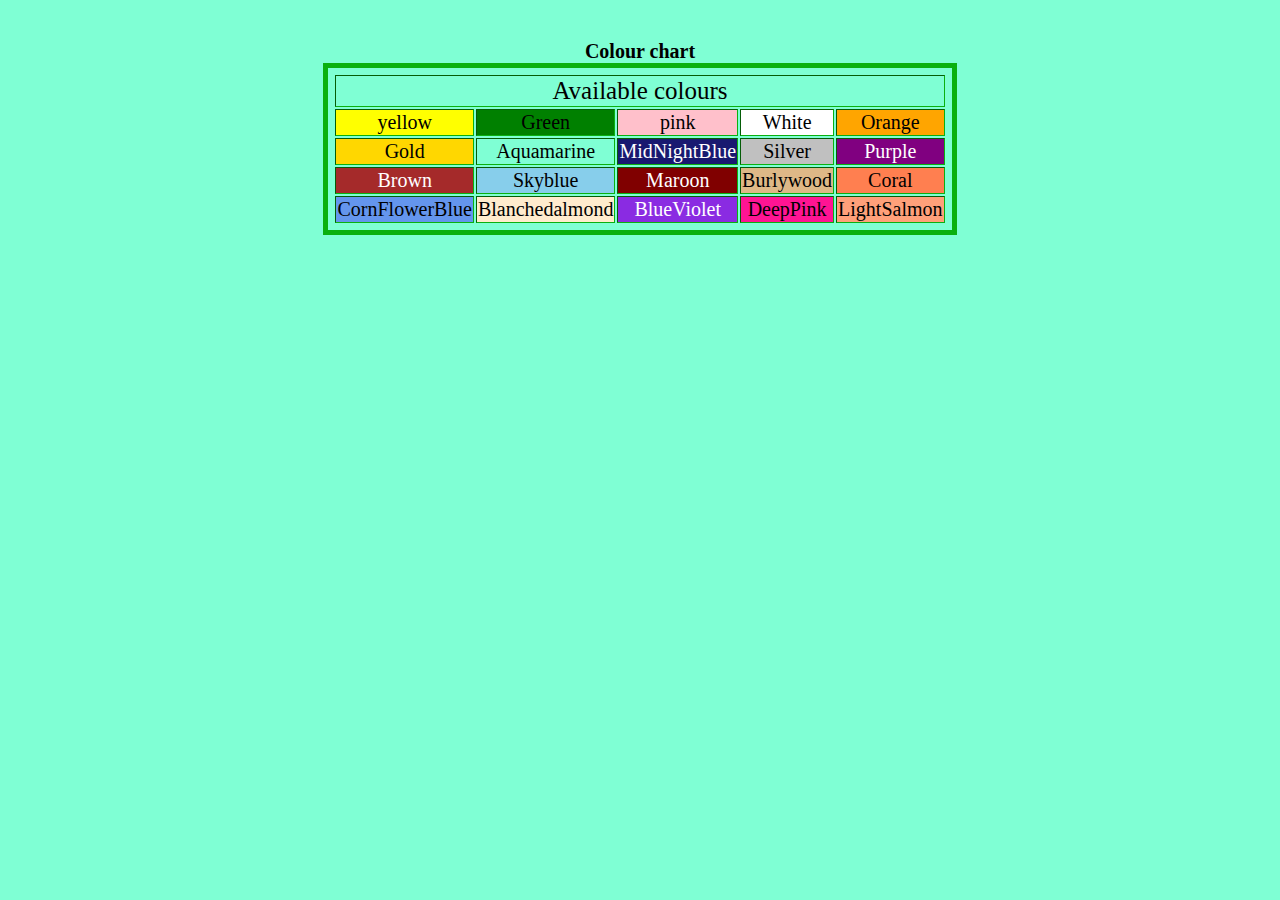
<file: Colour chart/index.html>
<!DOCTYPE html>
<html lang="en">
  <head>
    <meta charset="UTF-8" />
    <meta name="viewport" content="width=device-width, initial-scale=1.0" />
    <title>Colour chart</title>
  </head>
  <body bgcolor="aquamarine" text="black">
    <center>
      <table border="1" style="border: 5px solid rgb(10, 176, 15); font-size: 20px; padding: 5px; margin-top: 40px;">
        <caption>
          <strong>Colour chart</strong>
        </caption>
        <tr>
            <td colspan="5" style="text-align: center; font-size: 25px;">Available colours</td>
        </tr>
        <tr>
            <td style="color: black; background-color: yellow; text-align: center;">yellow</td>
            <td style="color: black; background-color: green; text-align: center;">Green</td>
            <td style="color: black; background-color: pink; text-align: center;">pink</td>
            <td style="color: black; background-color: white; text-align: center;">White</td>
            <td style="color: black; background-color: orange; text-align: center;">Orange</td>
        </tr>
        <tr>
            <td style="color: black; background-color: gold; text-align: center;">Gold</td>
            <td style="color: black; background-color: aquamarine; text-align: center;">Aquamarine</td>
            <td style="color: white; background-color: midnightblue; text-align: center;">MidNightBlue</td>
            <td style="color: black; background-color: silver; text-align: center;">Silver</td>
            <td style="color: white; background-color: purple; text-align: center;">Purple</td>
        </tr>
        <tr>
            <td style="color: white; background-color: brown; text-align: center;">Brown</td>
            <td style="color: black; background-color: skyblue; text-align: center;">Skyblue</td>
            <td style="color: white; background-color: maroon; text-align: center;"> Maroon</td>
            <td style="color: black; background-color:burlywood; text-align: center;">Burlywood</td>
            <td style="color: black; background-color:coral; text-align: center;">Coral</td>
        </tr>
        <tr>
            <td style="color: black; background-color:cornflowerblue; text-align: center;">CornFlowerBlue</td>
            <td style="color: black; background-color:blanchedalmond; text-align: center;">Blanchedalmond</td>
            <td style="color: white; background-color:blueviolet; text-align: center;">BlueViolet</td>
            <td style="color: black; background-color:deeppink; text-align: center;">DeepPink</td>
            <td style="color: black; background-color:lightsalmon; text-align: center;">LightSalmon</td>
        </tr>
      </table>
    </center>
   
  </body>
</html>
</file>
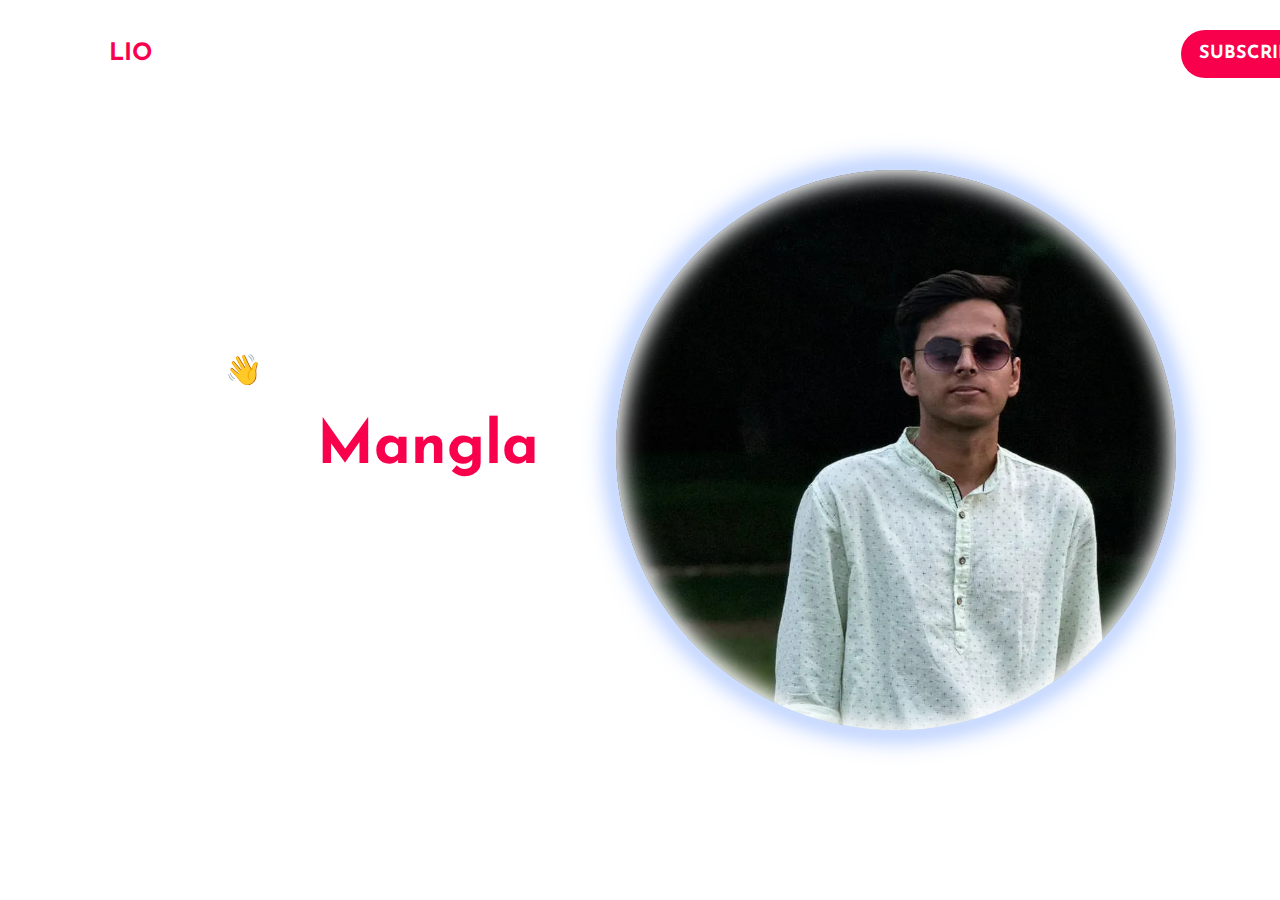
<file: portfolio/index.html>
<!DOCTYPE html>
<html lang="en">
  <head>
    <meta charset="UTF-8" />
    <meta name="viewport" content="width=device-width, initial-scale=1.0" />
    <title>MY PORTFOLIO</title>
    <link rel="stylesheet" href="style.css" />
    <link rel="stylesheet" href="https://cdnjs.cloudflare.com/ajax/libs/font-awesome/6.5.1/css/all.min.css" integrity="sha512-DTOQO9RWCH3ppGqcWaEA1BIZOC6xxalwEsw9c2QQeAIftl+Vegovlnee1c9QX4TctnWMn13TZye+giMm8e2LwA==" crossorigin="anonymous" referrerpolicy="no-referrer" />
  </head>
  <body>
    <div class="portfolio-container">
      <nav>
        <h2>PORTFO<span>LIO</span></h2>
        <ul>
          <li><a href="#">HOME</a></li>
          <li><a href="about.html">ABOUT ME</a></li>
          <li><a href="contact.html">CONTACT ME</a></li>
          <li><a href="#">SERVICES</a></li>
          <button>SUBSCRIBE</button>
        </ul>
      </nav>
      <aside>
        <div class="social-icons">
          <a href="https://github.com/atul21mangla" target="_main"><i class="fa-brands fa-github"></i></a>
          <a href="https://www.linkedin.com/in/atul-mangla-05117b275?utm_source=share&utm_campaign=share_via&utm_content=profile&utm_medium=android_app" target="_main"><i class="fa-brands fa-linkedin"></i></a>
          <a href="https://www.instagram.com/?utm_source=pwa_homescreen&__pwa=1" target="_main"><i class="fa-brands fa-instagram"></i></a>
          <a href=""><i class="fa-brands fa-twitter"></i></a>
        </div>
      </aside>
      <section class="intro-content">
        <p>Hi! &#128075; I am</p>
        <h2 class="my-name">Atul <span>Mangla</span></h2>
        <p class="web-dev">I'am a Web Developer</p>
      </section>
      <section>
        <div class="design">
          <div class="circle"></div>
          <div class="circle"></div>
        </div>
      </section>
    </div>
  </body>
</html>
</file>
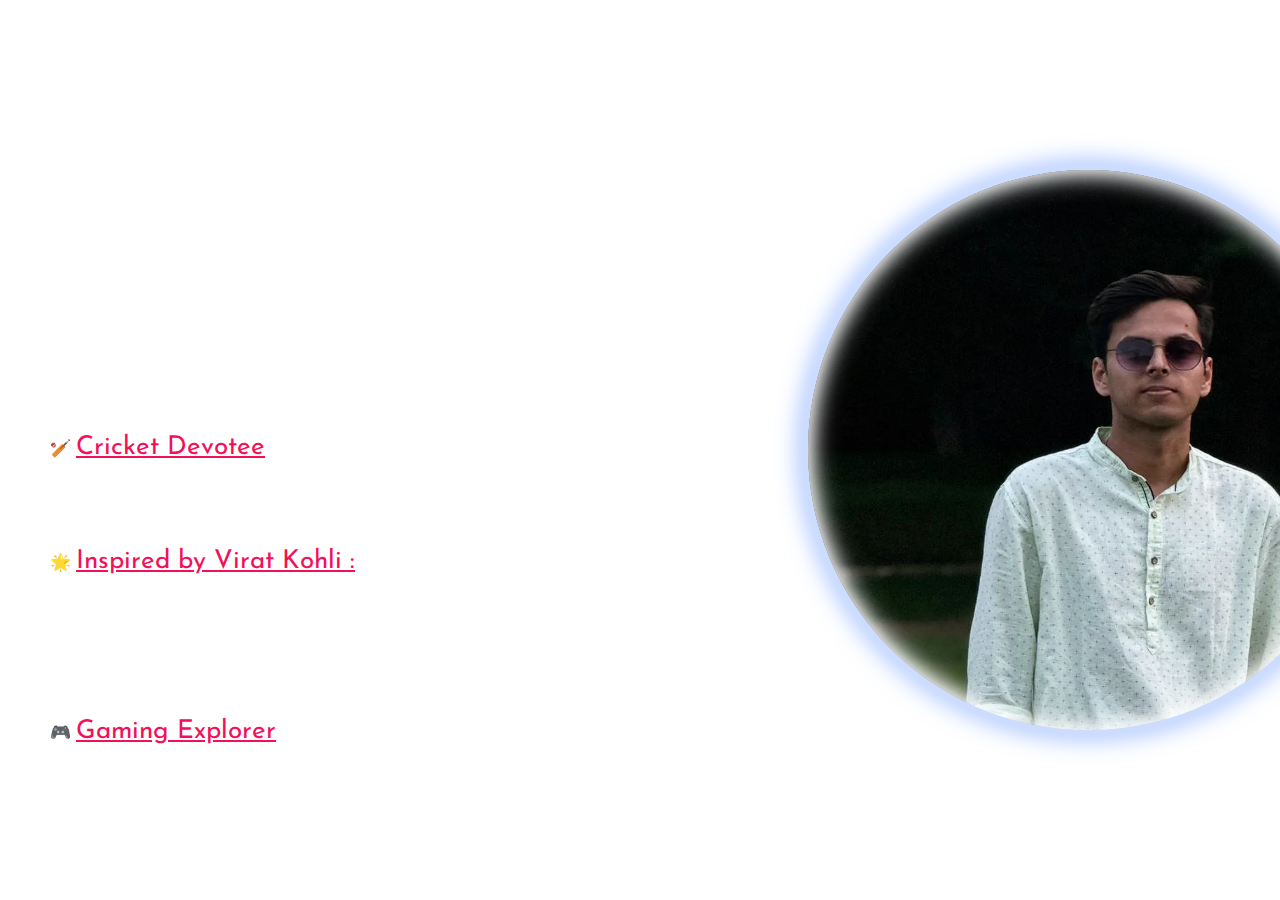
<file: portfolio/about.html>
<!DOCTYPE html>
<html lang="en">
  <head>
    <meta charset="UTF-8" />
    <meta name="viewport" content="width=device-width, initial-scale=1.0" />
    <title>ABOUT ME</title>
    <style>
      * {
        margin: 0;
        padding: 0;
        box-sizing: border-box;
        font-family: "Josefin Sans", sans-serif;
      }
      html,
      body {
        height: 100%;
        width: 100%;
        background-image: url("https://c4.wallpaperflare.com/wallpaper/305/400/16/black-calm-dark-gradient-wallpaper-preview.jpg");
        background-repeat: no-repeat;
        background-position: center;
        background-size: cover;
      }
      .about h2 {
        color: white;
        padding: 23px 33px 15px 51px;
        font-size: 36px;
        text-decoration: underline;
      }
      .about .about-text {
        color: white;
        font-size: 18px;
        width: 70%;
        padding-left: 50px;
        line-height: 28px;
      }
      .passion{
        color: white;
        padding: 52px 33px 42px 50px;
        font-size: 17px;
        width: 70%;
        line-height: 28px;
      }
      .passion span{
        font-size: 26px;
        color: #f31058;
        text-decoration: underline;
        
      }

      .design .circle{
    aspect-ratio: 1;
    position: absolute;
    left: 85%;
    top: 50%;
    transform: translate(-50%,-50%);
}
.circle:nth-child(1){
    width: 40rem;
    border-radius: 50%;
}
.circle:nth-child(2){
    background-image: url("atul.jpg");
    background-size: 150%;
    background-position: top -49px left -87px;
    background-repeat: no-repeat;
    width: 35rem;
    border-radius: 50%;
    box-shadow: 
    0 0 20px #fff,
    inset 0 0 20px #fff,
    0 0 30px #3877ff,
    inset 0 0 30px #fff;
}
    </style>
    <link
      href="https://fonts.googleapis.com/css2?family=Josefin+Sans&display=swap"
      rel="stylesheet"
    />
  </head>
  <body>
    <header>
      <div id="about" class="about">
        <h2>ABOUT ME</h2>
        <div class="about-text">
          Greetings! I'm ATUL MANGLA, a dynamic individual with a deep passion for cricket, an unwavering love for music, and a penchant for gaming. These three facets of my life not only define my interests but also shape the way I perceive the world around me.
          <br>I am Currently in my 2nd year of Btech.Tech enthusiast
          with a fervor for coding and a knack for problem-solving through Data
          Structures and Algorithms (DSA). Eager to explore the ever-evolving
          world of technology, I am committed to continuous learning and
          applying innovative solutions. Passionate about leveraging coding
          skills to contribute meaningfully to the tech landscape. Passionate
          individual driven by curiosity and creativity. A dedicated learner
          with a love for technology and a keen interest in exploring diverse
          perspectives. Enthusiastic about challenges, I thrive on turning ideas
          into reality. Committed to personal growth, I embrace each opportunity
          as a chance to evolve and make a positive impact.
        </div>
        <div class="passion">
          &#127951; <span>Cricket Devotee</span>
          <br>From the crack of the bat against a leather ball to the strategic dance of players on the field, cricket has always been more than just a sport for me—it's a way of life. <br><br>
          &#127775; <span>Inspired by Virat Kohli :</span>
          A towering figure in the cricketing world, my idol and a constant source of inspiration is none other than Virat Kohli. His unmatched dedication, unparalleled skill, and passion for the game have not only redefined cricket but have also set a benchmark for excellence. I admire Kohli not only for his on-field prowess but also for his leadership qualities, sportsmanship, and commitment to continuous improvement.
          <br><br>&#127918; <span>Gaming Explorer</span>
          In the digital realm, gaming is my realm of exploration. Whether embarking on epic quests, engaging in strategic battles, or immersing myself in the captivating narratives of video games, I find gaming to be a source of entertainment and a way to unwind.
        </div>
      </div>
    </header>
    <section>
      <div class="design">
        <div class="circle"></div>
        <div class="circle"></div>
      </div>
    </section>
  </body>
</html>
</file>
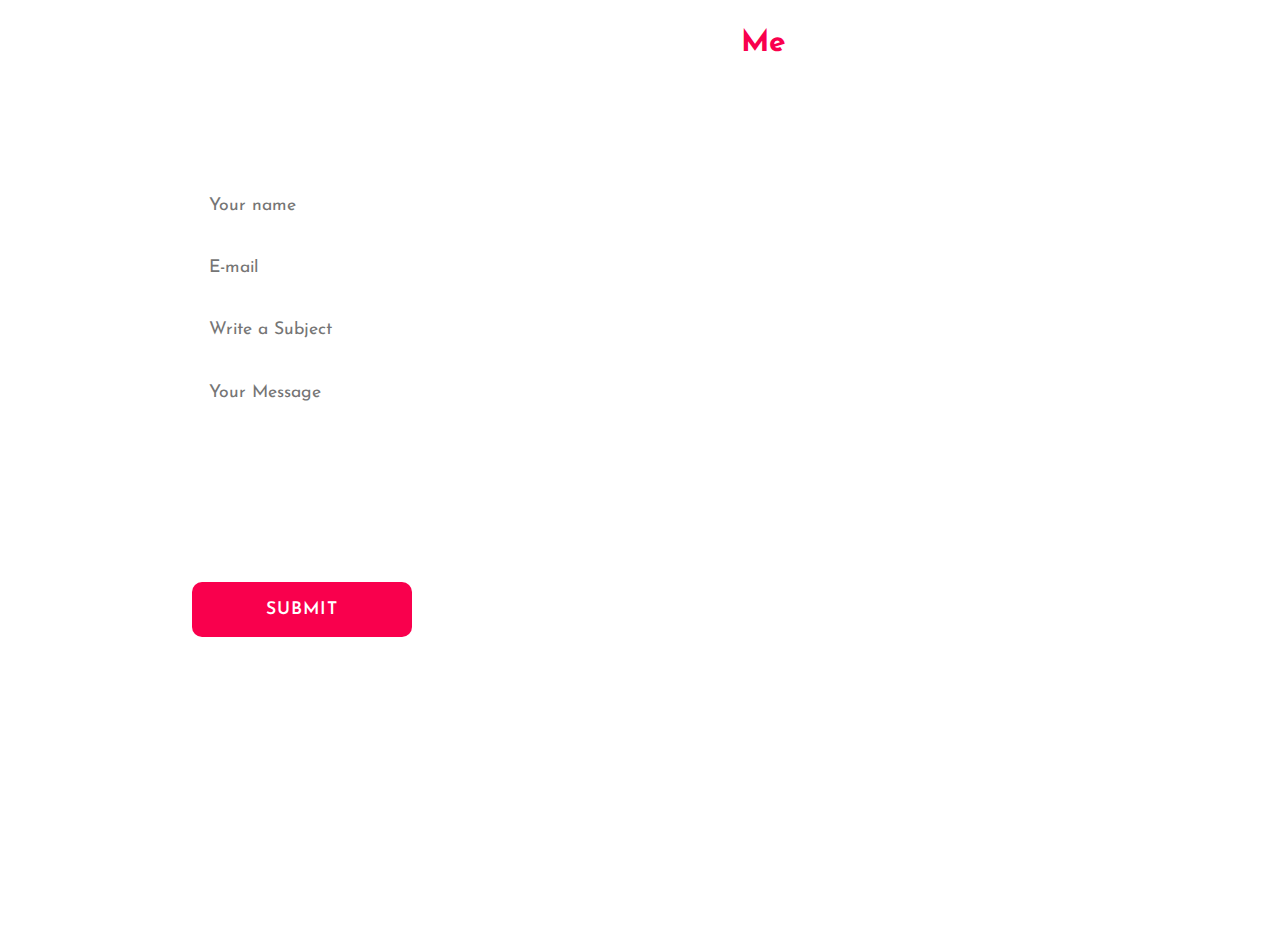
<file: portfolio/contact.html>
<!DOCTYPE html>
<html lang="en">
  <head>
    <meta charset="UTF-8" />
    <meta name="viewport" content="width=device-width, initial-scale=1.0" />
    <title>CONTACT ME</title>
    <link
      rel="stylesheet"
      href="https://cdnjs.cloudflare.com/ajax/libs/font-awesome/6.5.1/css/all.min.css"
      integrity="sha512-DTOQO9RWCH3ppGqcWaEA1BIZOC6xxalwEsw9c2QQeAIftl+Vegovlnee1c9QX4TctnWMn13TZye+giMm8e2LwA=="
      crossorigin="anonymous"
      referrerpolicy="no-referrer"
    />
    <link
      href="https://fonts.googleapis.com/css2?family=Josefin+Sans&display=swap"
      rel="stylesheet"
    />
    <link rel="stylesheet" href="contact.css" />
  </head>
  <body>
    <header>
      <h2>Contact <span>Me</span></h2>
      <p
        style="
          color: white;
          font-size: 22px;
          width: 60em;
          padding-left: 10em;
          padding-top: 3em;
        "
      >
        Have questions, ideas, or just want to say hi? I'm just a click
        away.Let's create something extraordinary together! Reach out and let
        the magic begin .
      </p>
    </header>
    <section>
      <div class="contact-form">
        <form action="">
          <input type="" placeholder="Your name" required>
          <input type="email" name="email" id="" placeholder="E-mail" required>
          <input type="" placeholder="Write a Subject" required>
          <textarea name="" id="" cols="30" rows="10" placeholder="Your Message"></textarea>
          <input type="submit" name="" value="Submit" class="btn">
        </form>
      </div>
    </section>
    <aside>
      <div></div>
    </aside>
  </body>
</html>
</file>
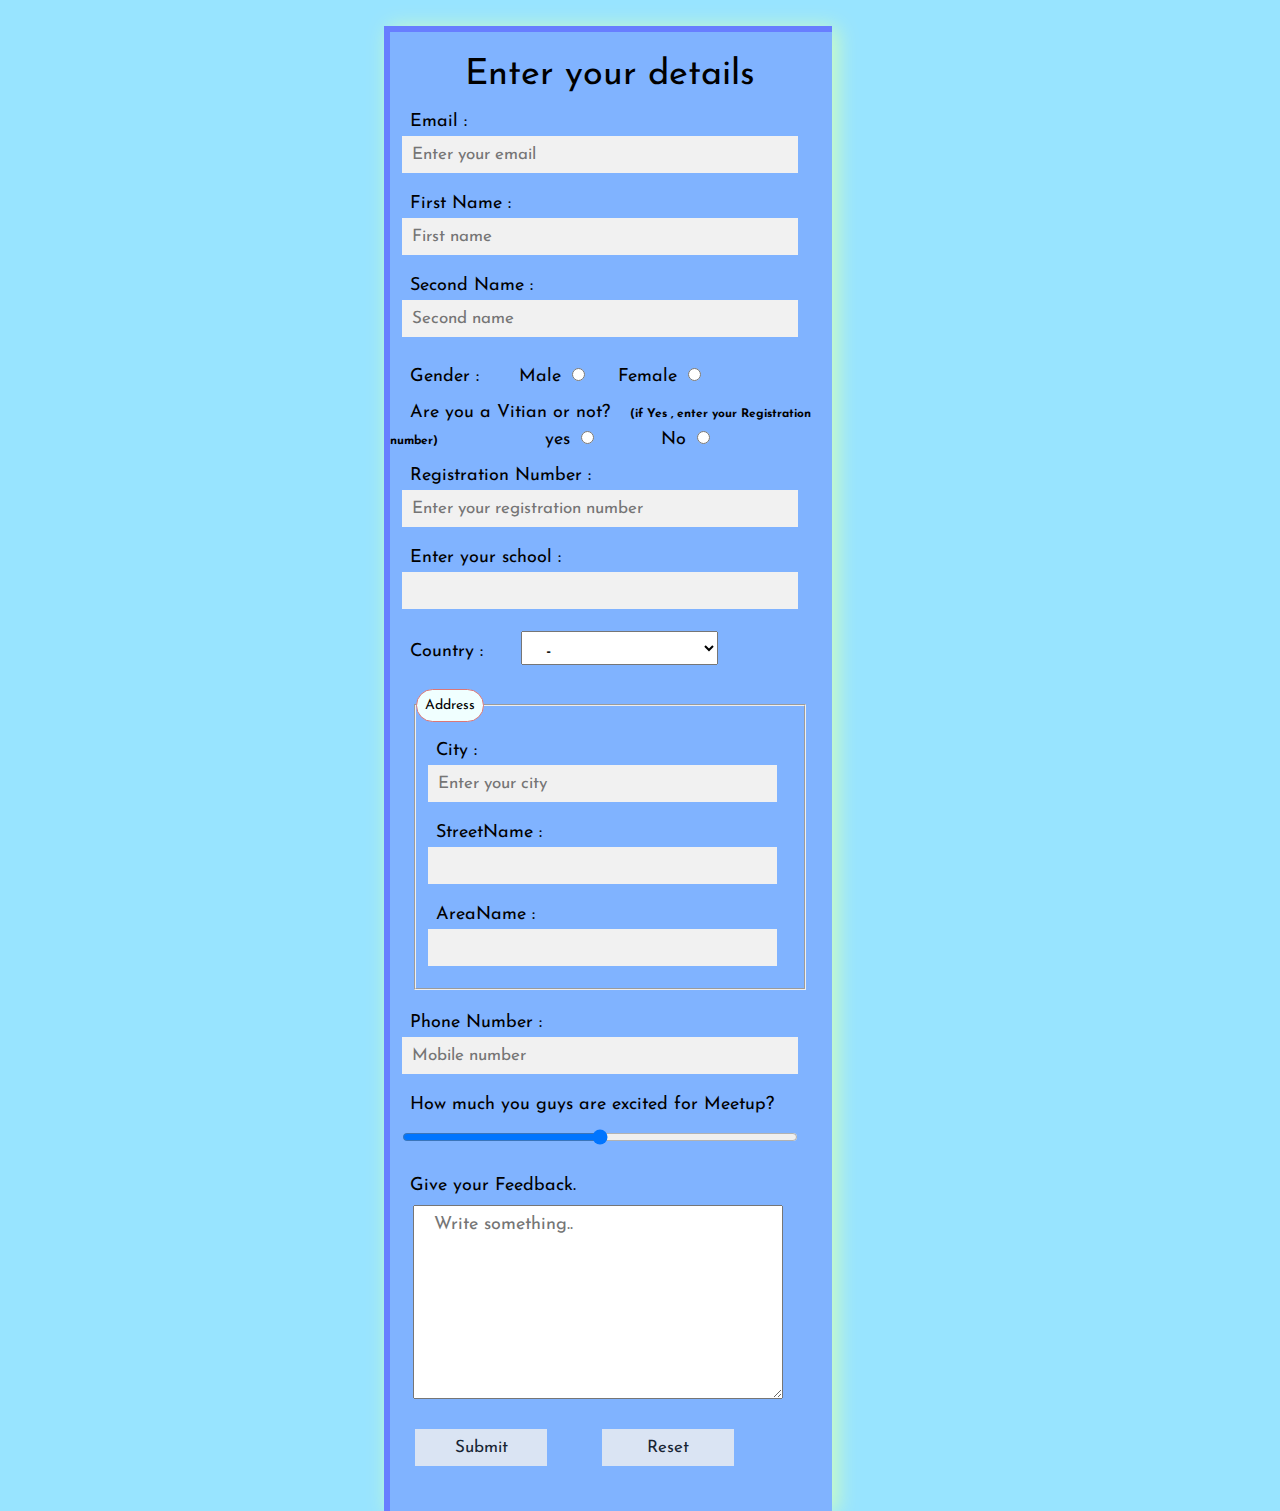
<file: Registration form/registration_form.html>
<!DOCTYPE html>
<html lang="en">
  <head>
    <meta charset="UTF-8" />
    <meta name="viewport" content="width=device-width, initial-scale=1.0" />
    <link rel="stylesheet" href="registration.css">
    <title>Event Form</title>
  </head>
  <body>
    <div class="container">
        <p>Enter your details</p>
      <form action="#">
        <label for="email">Email :</label>
        <input type="email" name="email" placeholder="Enter your email" /><br />
        <label>First Name :</label>
        <input type="text" name="fname" placeholder="First name" /><br />
        <label>Second Name :</label>
        <input type="text" name="sname" placeholder="Second name" /><br />
        <label>Gender :</label>
        <label for="gender">Male</label>
        <input type="radio" name="gender" value="male" />
        <label for="gender">Female</label>
        <input type="radio" name="gender" value="female" /><br />
        <label>Are you a Vitian or not?<span>(if Yes , enter your Registration
          number)</span></label>
        <label for="vit">yes</label>
        <input type="radio" name="vit" value="yes" />
        <label for="vit">No</label>
        <input type="radio" name="vit" value="no" /><br />
        <label>Registration Number :</label>
        <input
          type="text"
          name="sname"
          placeholder="Enter your registration number"
        /><br />
        <label for="school">Enter your school :</label>
        <input list="school" />
        <datalist id="school">
          <option value="SCOPE"></option>
          <option value="SENSE"></option>
          <option value="SITE"></option>
          <option value="SBST"></option>
        </datalist><br>
        <label for="country">Country :</label>
        <select name="country" id="country">
          <option selected value="">-</option>
          <option value="india">India</option>
          <option value="india">US</option>
          <option value="Australia">Australia</option>
          <option value="London">London</option>
          <option value="North America">North America</option>
          <option value="South-Africa">South-Africa</option>
          <option value="Russia">Russia</option>
          <option value="Europe">Europe</option></select
        ><br />
        <fieldset>
          <legend>Address</legend>

          <label for="city">City :</label>
          <input
            type="text"
            name="city"
            id="City"
            placeholder="Enter your city"
          /><br />
          <label>StreetName :</label>
          <input type="text" name="Stname" /><br />
          <label>AreaName :</label>
          <input type="text" name="AreaName" />
        </fieldset>
        <label>Phone Number :</label>
        <input
          type="number"
          name="Phone"
          id="phn"
          placeholder="Mobile number"
        /><br />
        <label for="excited">How much you guys are excited for Meetup?</label>
        <input type="range" max="10" /><br />
        <label for="feedback">Give your Feedback.</label>
        <textarea
          name="feedback"
          id="feedback"
          cols="30"
          rows="10"
          placeholder="Write something.."
        ></textarea>
        <input type="submit" name="submit" value="Submit">
        <input type="reset" name="reset" value="Reset">
      </form>
    </div>
  </body>
</html>
</file>
<file: portfolio/style.css>
@import url('https://fonts.googleapis.com/css2?family=Josefin+Sans&display=swap');
*{
    margin: 0;
    padding: 0;
    box-sizing: border-box;
    font-family: 'Josefin Sans', sans-serif;
}
html,body{
    height:100%;
    width: 100%;
    background-image: url("https://c4.wallpaperflare.com/wallpaper/305/400/16/black-calm-dark-gradient-wallpaper-preview.jpg");
    background-repeat: no-repeat;
    background-position: center;
    background-size: cover;
}
nav a{
    text-decoration: none;
    color: white;
    font-size: 14px;
    padding-left: 30px;
}
nav {
    height:12vh;
    display: flex; 
    align-items: center;
    justify-content: space-around;
    padding-left: 10px;
}
nav ul{
    display: flex;
}
li{
    list-style-type: none;
    padding: 8px 85px;
    
}
li a:hover{
    color: #f9004d;
    transition: 0.3s;
}
button{
    border: 6px solid transparent;
    border-radius: 30px;
    padding: 7px 12px;
    background-color:#f9004d;
    color: white;
    font-size: large;
    font-weight: bold;
    transition: transform .3s;

}
button:hover{
    transform:scale(1.1);
}
nav h2{
    color: white;
    font-size:24px ;
    cursor: pointer;
}
span{
    color: #f9004d;
}
section{
    color: white;
}
.intro-content{
    position: absolute;
    top: 50%;
    left: 14%;
    transform: translateY(-50%);

}
p{
    margin: 30px 0 ;
    font-size: 30px;
}
.my-name{
    margin-bottom: 40px;
    font-size: 60px;
}

.web-dev{
    margin-bottom: 70 px;
}

.social-icons a , .social-icons{
    color: #bbb;
    display: flex;
    flex-direction: column;
    font-size:30px;
    gap: 7rem;
    padding-left: 11px;
    padding-top: 49px;
    width: 45px;
}
a{
    text-decoration: none;
}
.social-icons .fa-brands{
    transition: 0.1s;
}
.social-icons .fa-brands:hover{
    background: linear-gradient(#fff,#3877ff);
    background-clip: border-box;
    -webkit-background-clip: text;
    -webkit-text-fill-color: transparent;
    font-size: 32px; 
}
.design .circle{
    aspect-ratio: 1;
    position: absolute;
    left: 70%;
    top: 50%;
    transform: translate(-50%,-50%);
}
.circle:nth-child(1){
    width: 40rem;
    border-radius: 50%;
}
.circle:nth-child(2){
    background-image: url("atul.jpg");
    background-size: 150%;
    background-position: top -49px left -87px;
    background-repeat: no-repeat;
    width: 35rem;
    border-radius: 50%;
    box-shadow: 
    0 0 20px #fff,
    inset 0 0 20px #fff,
    0 0 30px #3877ff,
    inset 0 0 30px #fff;
}
</file>
<file: portfolio/contact.css>
* {
  margin: 0;
  padding: 0;
  box-sizing: border-box;
  font-family: "Josefin Sans", sans-serif;
}
html,
body {
  height: 100%;
  width: 100%;
  background-image: url("https://c4.wallpaperflare.com/wallpaper/305/400/16/black-calm-dark-gradient-wallpaper-preview.jpg");
  background-repeat: no-repeat;
  background-position: center;
  background-size: cover;
}
section {
  padding: 40px 15%;
}
header h2 {
  color: white;
  font-size: 30px;
  margin: 28px 78px -31px 619px;
}
span {
  color: #f9004d;
}
.contact-form {
  height: 100%;
  width: 100%;
  display: grid;
  grid-template-columns: repeat(2, 2fr);
  align-items: center;
  grid-gap: 6rem;
}
.contact-form form input,
form textarea {
  width: 100%;
  padding: 17px;
  border: none;
  outline: none;
  color: #fff;
  font-size: 1.1rem;
  margin-bottom: 0.7rem;
  border-radius: 10px;
}
.contact-form textarea {
  resize: none;
  height: 200px;
}
.contact-form form .btn {
  display: inline-block;
  background: #f9004d;
  font-size: 1.1rem;
  letter-spacing: 1px;
  text-transform: uppercase;
  font-weight: 600;
  border: 2px solid transparent;
  border-radius: 10px;
  width: 220px;
  transition: ease 0.2s;
  cursor: pointer;
}
.contact-form form .btn:hover {
  border: 2px solid #f9004d;
  background: transparent;
  transform: scale(1.1);
}
aside div {
  background-image: url("atul2.jpg");
  border-radius: 50%;
  width: 33rem;
  height: 33rem;
  background-size: 120%;
  background-position: top 1px left -53px;
  box-shadow: 0 0 15px #fff, inset 0 0 15px #fff, 0 0 30px #3877ff, inset 0 0 30px #fff;
  position: absolute;
  left: 102rem;
  top: 22rem;
}
</file>
<file: Registration form/registration.css>
@import url("https://fonts.googleapis.com/css2?family=Josefin+Sans&display=swap");
* {
  margin: 0;
  padding: 0;
  box-sizing: border-box;
  font-family: "Josefin Sans", sans-serif;
}
html {
  height: 100%;
  width: 100%;
  background-color: #98e4ff;
}
.container {
  background-color: #80b3ff;
  width: 35%;
  margin-top: 2%;
  margin-left: 30%;
  padding: 15px 2px 20px 0px;
  border-left: 6px solid #687EFF;
  border-top:6px solid #687EFF ;
  box-shadow: 5px 2px 20px 0px rgb(209, 255, 190);
}
p {
  font-size: 36px;
  text-align: center;
  margin-bottom: 20px;
  margin-top: 10px;
}
label,
span,
select,
textarea {
  font-size: 18px;
  padding: 10px 33px 2px 20px;
}
input {
  width: 90%;
  padding: 10px;
  margin: 5px 0 22px 12px;
  display: inline-block;
  border: none;
  background: #f1f1f1;
  font-size: 17px;
}
input[type="radio"] {
  padding: 2px 2px 2px 2px;
  width: 7%;
  margin: 9px 17px 23px -5px;
}
label[for="gender"] {
  padding: 2px 2px 2px 2px;
}
label[for="vit"] {
  padding: 2px 2px 2px 36px;
}
span {
  font-weight: 800;
  font-size: 12px;
}
legend {
  font-size: 14px;
  margin: 10px 0px 20px 0px;
  padding: 8px;
  border: 1px solid rgb(220, 119, 119);
  border-radius: 30px;
  background-color: azure;
}
fieldset {
  margin: 24px;
}
textarea {
  margin: 10px 7px 1px 23px;
}
input[type="submit"],input[type="reset"]{
  width: 30%;
  margin: 25px;
  opacity: 0.8;
}
 
input[type="submit"]:hover,input[type="reset"]:hover{
    opacity: 1;
    background-color: #f1f1f1;
}
</file>
